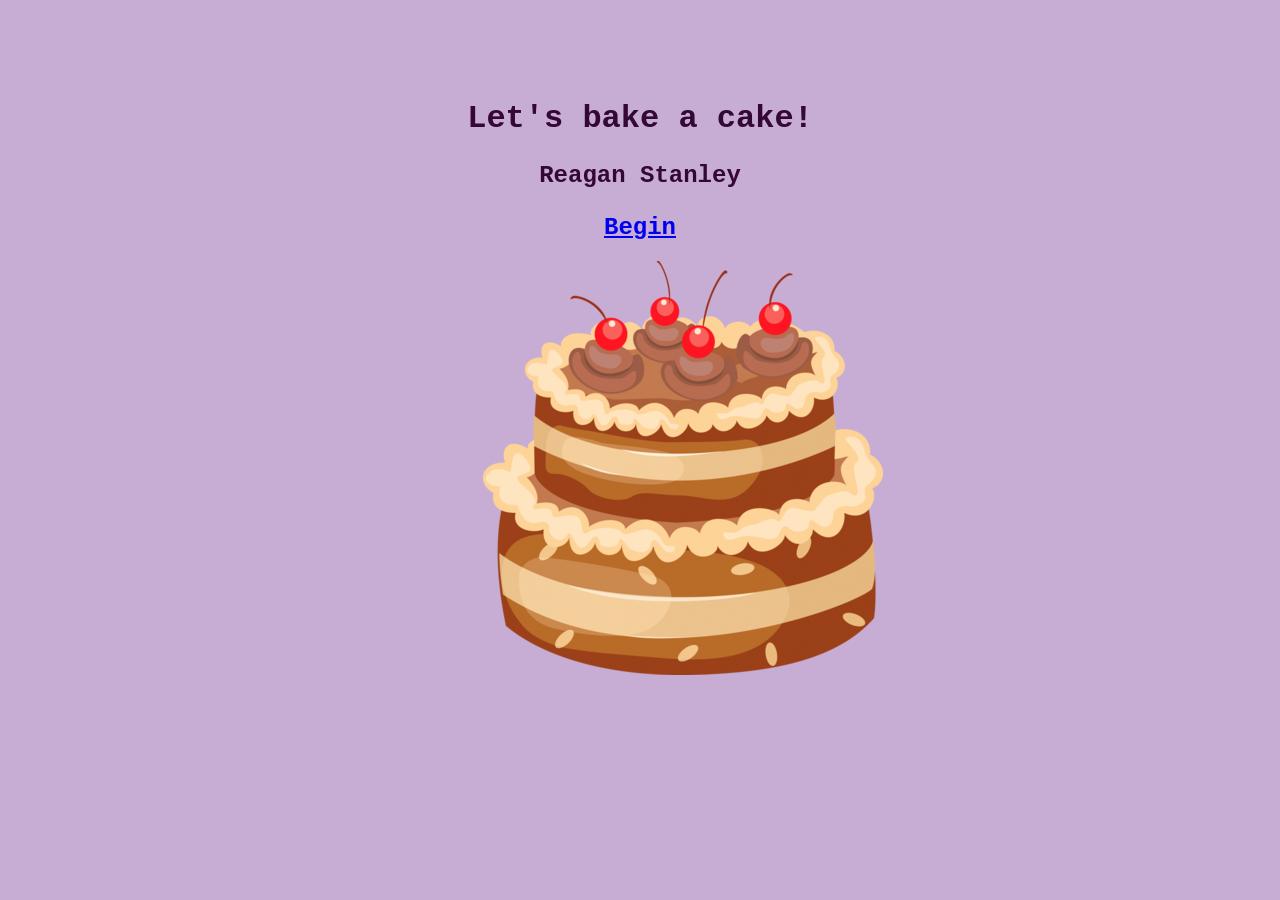
<file: index.html>
<!DOCTYPE html>
<html lang="en">
    <body>
    <link rel="stylesheet" href="./assets/css/styles.css">
<h1>Let's bake a cake!</h1>
<h2>Reagan Stanley</h2>
<h2><a href="/pageone.html">Begin</a></h2>
<div class="cakereborn">
<img src="assets/css/img/cakereborn (2).png" alt="cake"> </div>
    </body>
</html>
</file>
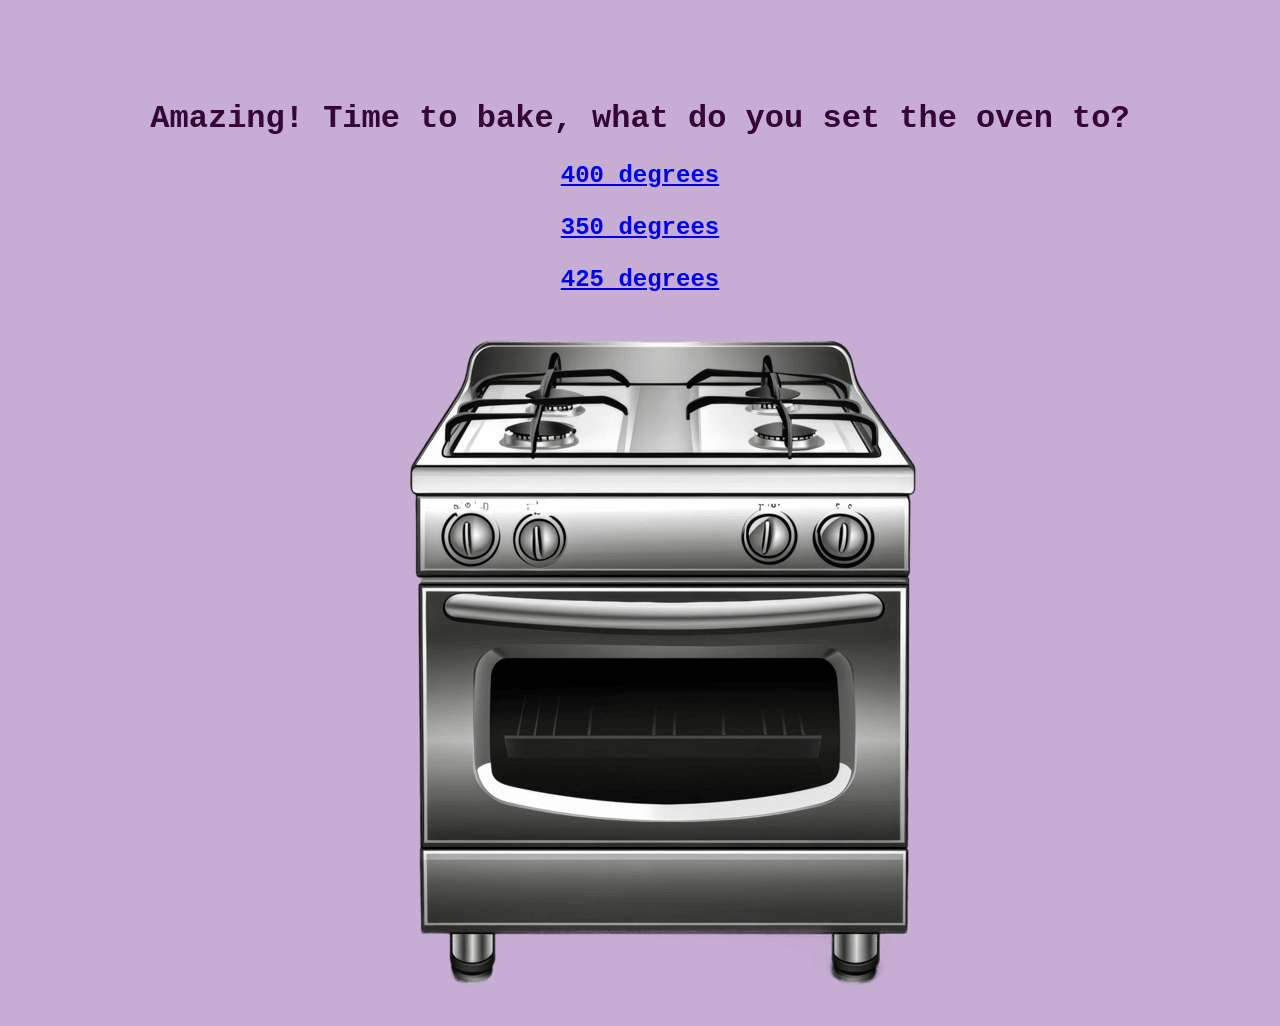
<file: pageeight.html>
<!DOCTYPE html>
<html lang="en">
    <body>
        <link rel="stylesheet" href="./assets/css/styles.css">
<h1>Amazing! Time to bake, what do you set the oven to?</h1>
<h2><a href="/pagenine.html">400 degrees</a></h2>
<h2><a href="/pageten.html">350 degrees</a></h2>
<h2><a href="/pagenine.html">425 degrees</a></h2>
<div class="eightpics"><img src="assets/css/img/overn.png" alt="over">
</div>
</body>
</html>
</file>
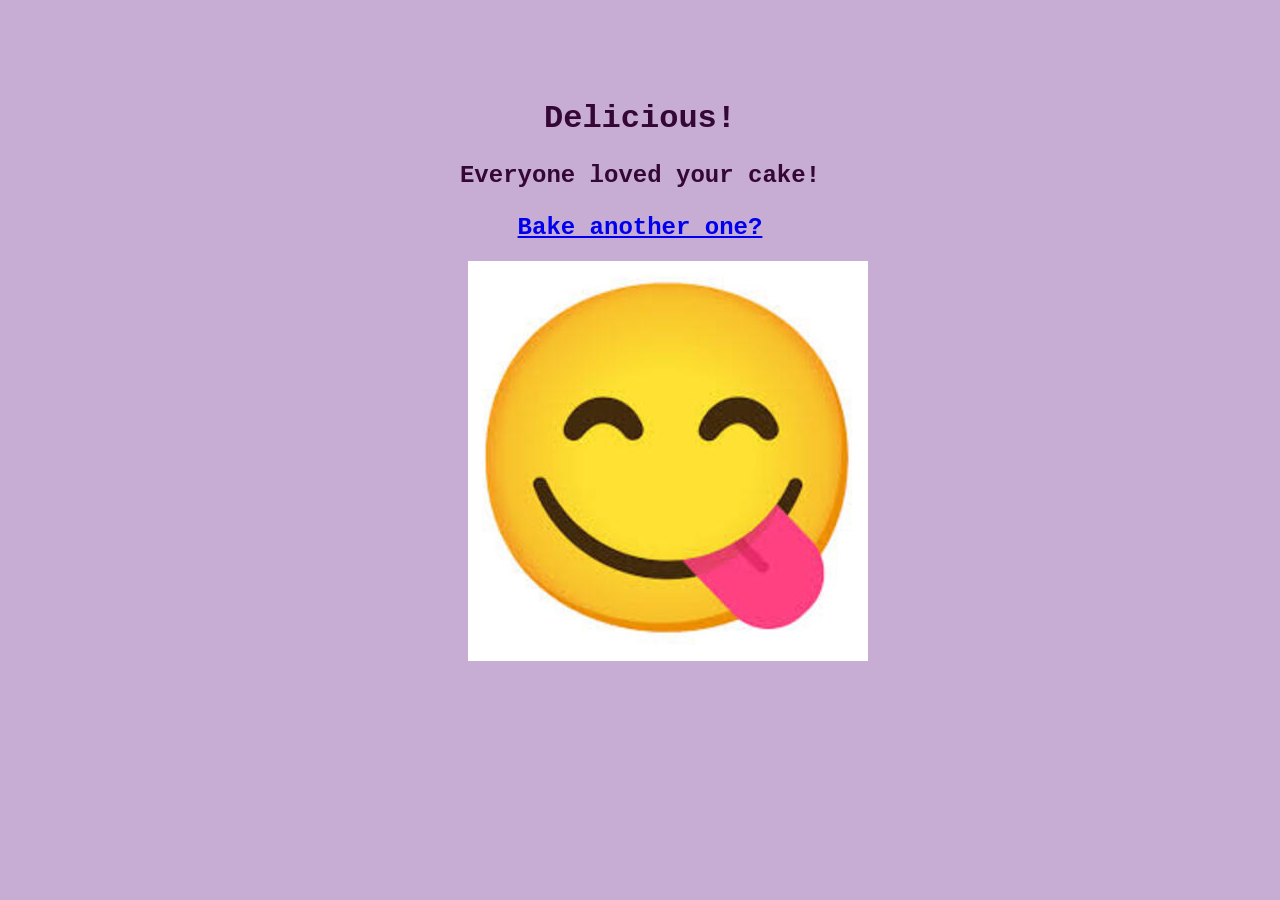
<file: pageeleven.html>
<!DOCTYPE html>
<html lang="en">
    <body>
    <link rel="stylesheet" href="./assets/css/styles.css">
<h1>Delicious!</h1>
<h2>Everyone loved your cake!</h2>
<h2><a href="/index.html">Bake another one?</a></h2>
<div class="elvpics"><img src="assets/css/img/tasty (1).jpg" alt="tasty"></div>
</body>
</html>
</file>
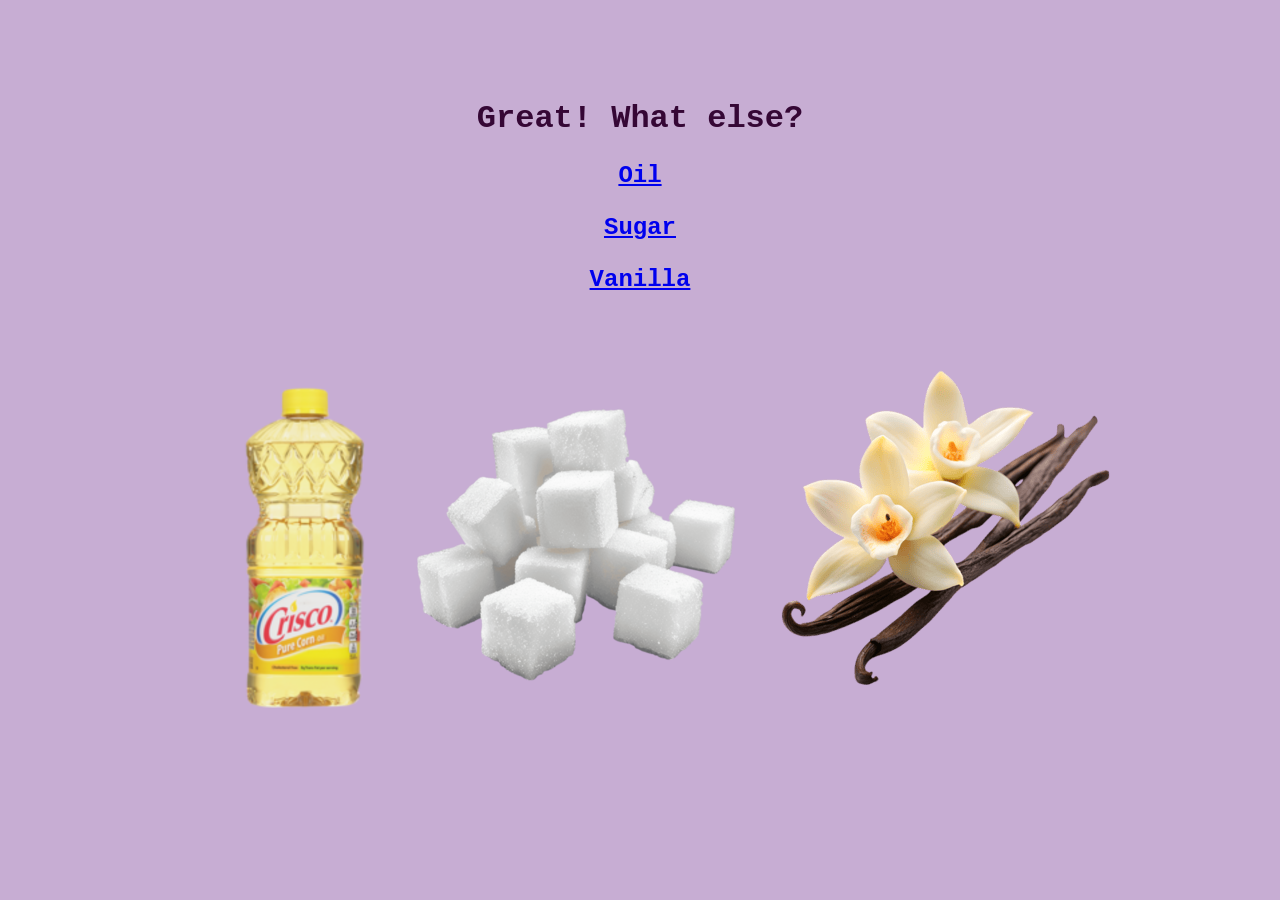
<file: pagefive.html>
<!DOCTYPE html>
<html lang="en">
    <body>
    <link rel="stylesheet" href="./assets/css/styles.css">
<h1>Great! What else?</h1>
<h2><a href="/pageeight.html">Oil</a></h2>
<h2><a href="/pagefive.html">Sugar</a></h2>
<h2><a href="/pagesix.html">Vanilla</a></h2>
<div class="fivepics"><img src="assets/css/img/oil (1) (1) (1).png" alt="oil">
<img src="assets/css/img/sugar (1).png" alt="sugar">
<img src="assets/css/img/vanilla.png" alt="vanilla"></div>
</body>
</html>
</file>
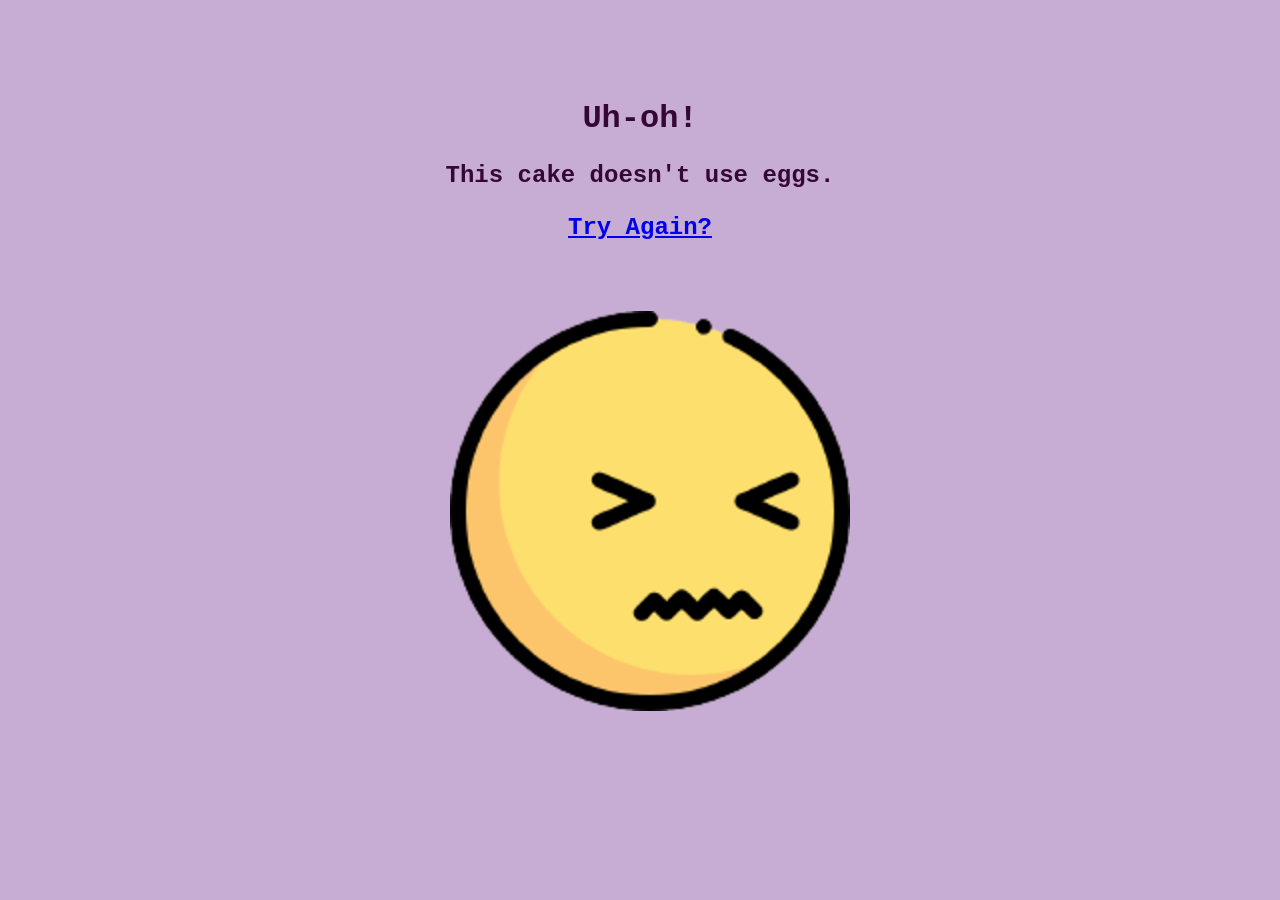
<file: pagefour.html>
<!DOCTYPE html>
<html lang="en">
    <body>
    <link rel="stylesheet" href="./assets/css/styles.css">
<h1>Uh-oh!</h1>
<h2>This cake doesn't use eggs.</h2>
<h2><a href="/index.html">Try Again?</a>
<div class="fourpics"><img src="assets/css/img/uhoh (1).png" alt="oops"></div>
</body>
</html>
</file>
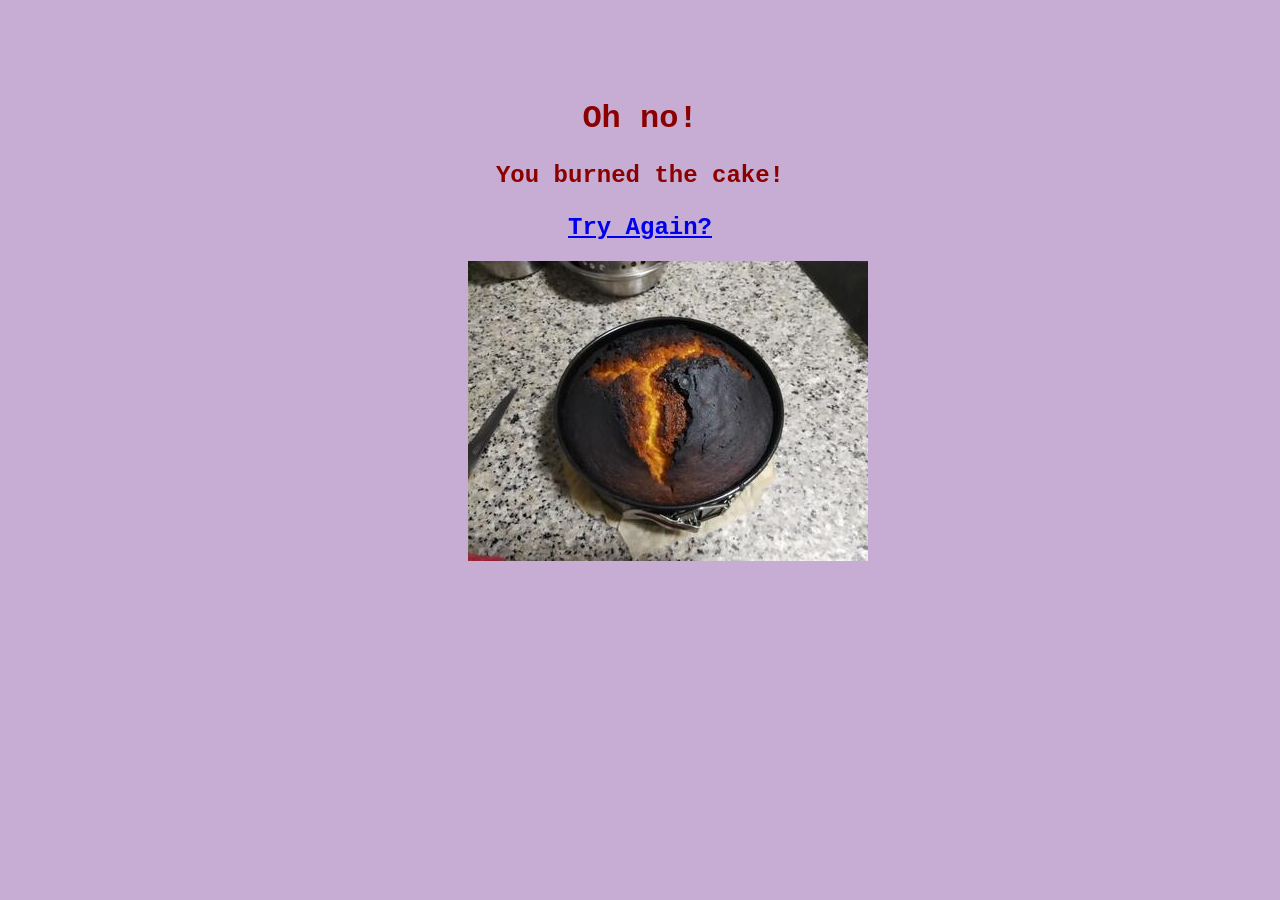
<file: pagenine.html>
<!DOCTYPE html>
<html lang="en">
    <body>
        <h1 style="color: darkred;">Oh no!</h1>
    <h2 style="color: darkred;">You burned the cake!</h2>
<h2><a href="/index.html">Try Again?</a></h2>
<link rel="stylesheet" href="./assets/css/styles.css">
<div class="ninepics"><img src="assets/css/img/burn (1).jpg" alt="burnt">
</div>
</body>
</html>
</file>
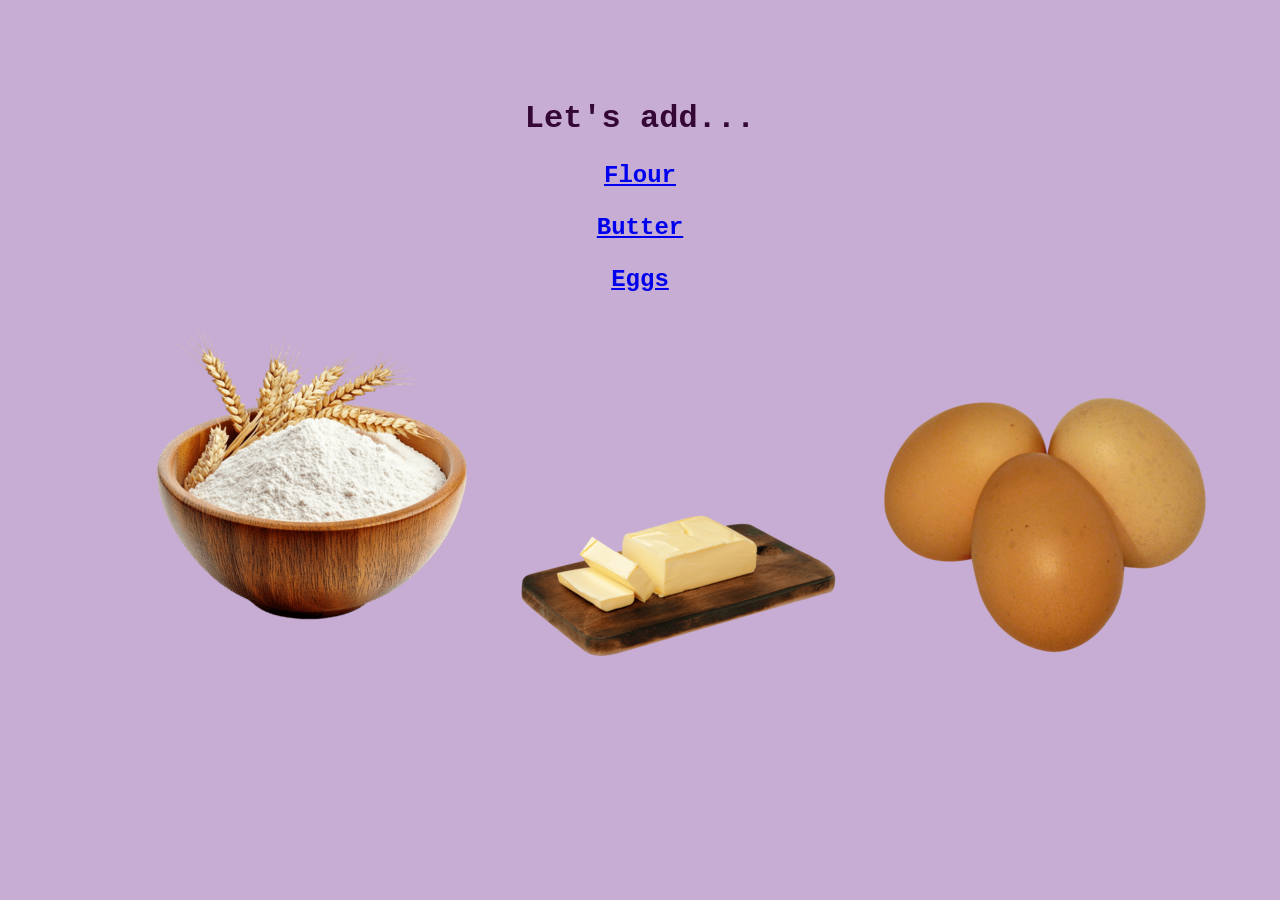
<file: pageone.html>
<html lang="en">
    <body>
    <link rel="stylesheet" href="./assets/css/styles.css">
<h1>Let's add...</h1>
    <h2><a href="/pagetwo.html">Flour</a></h2>
    <h2><a href="/pagethree.html">Butter</a></h2>
    <h2><a href="/pagefour.html">Eggs</a></h2>
<div class="firstpics"><img src="assets/css/img/flour.png" alt="flour">
<img src="assets/css/img/butter3.png" alt="butter">
<img src="assets/css/img/eggs2 (1).png" alt="eggs"></div>
    </body>
</html>
</file>
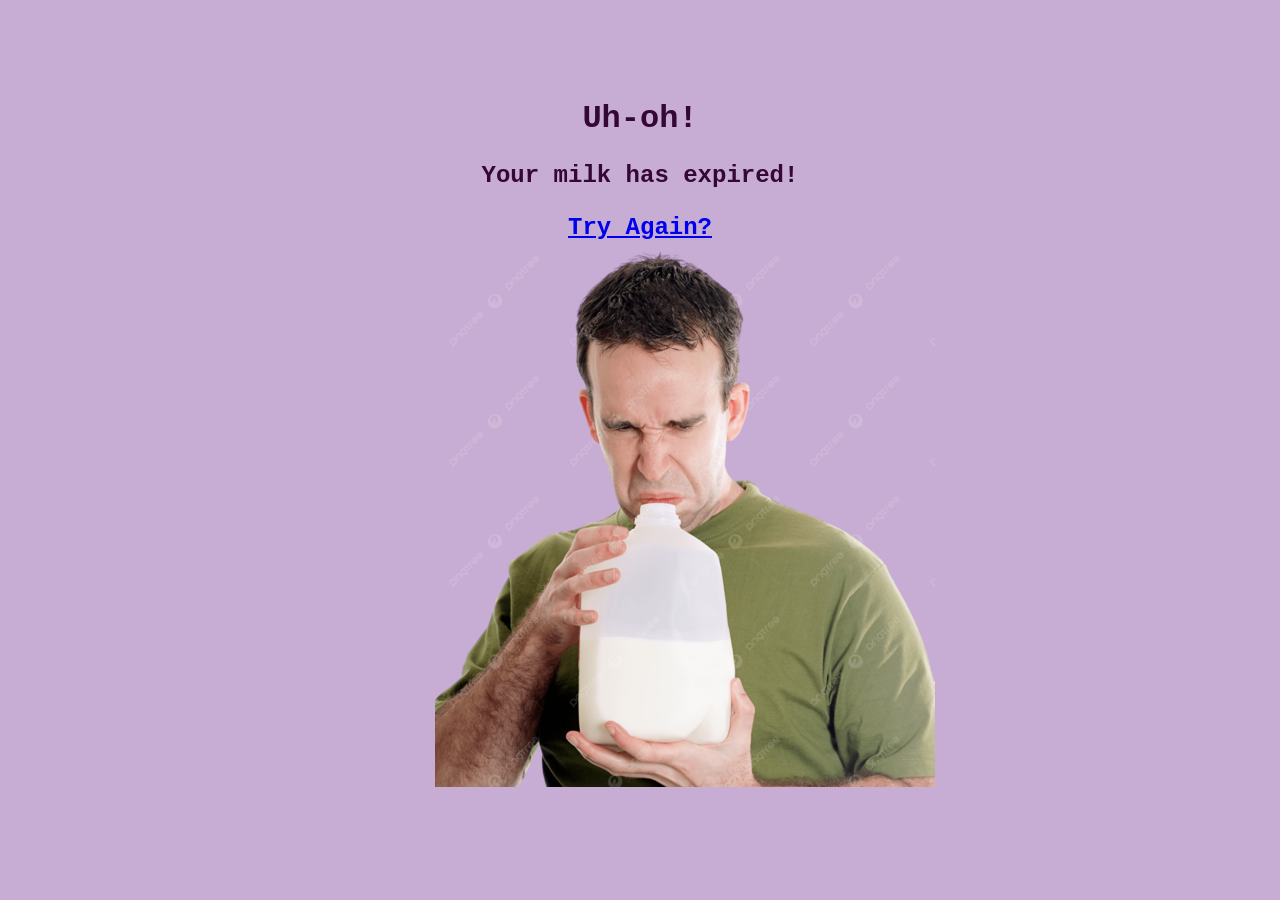
<file: pageseven.html>
<!DOCTYPE html>
<html lang="en">
    <body>
        <link rel="stylesheet" href="./assets/css/styles.css">
<h1>Uh-oh!</h1>
<h2>Your milk has expired!</h2>
<h2><a href="/index.html">Try Again?</a>
    <div class="sevpics"><img src="assets/css/img/badmilk (1).png" alt="badmilk">
</div>
</body>
</html>
</file>
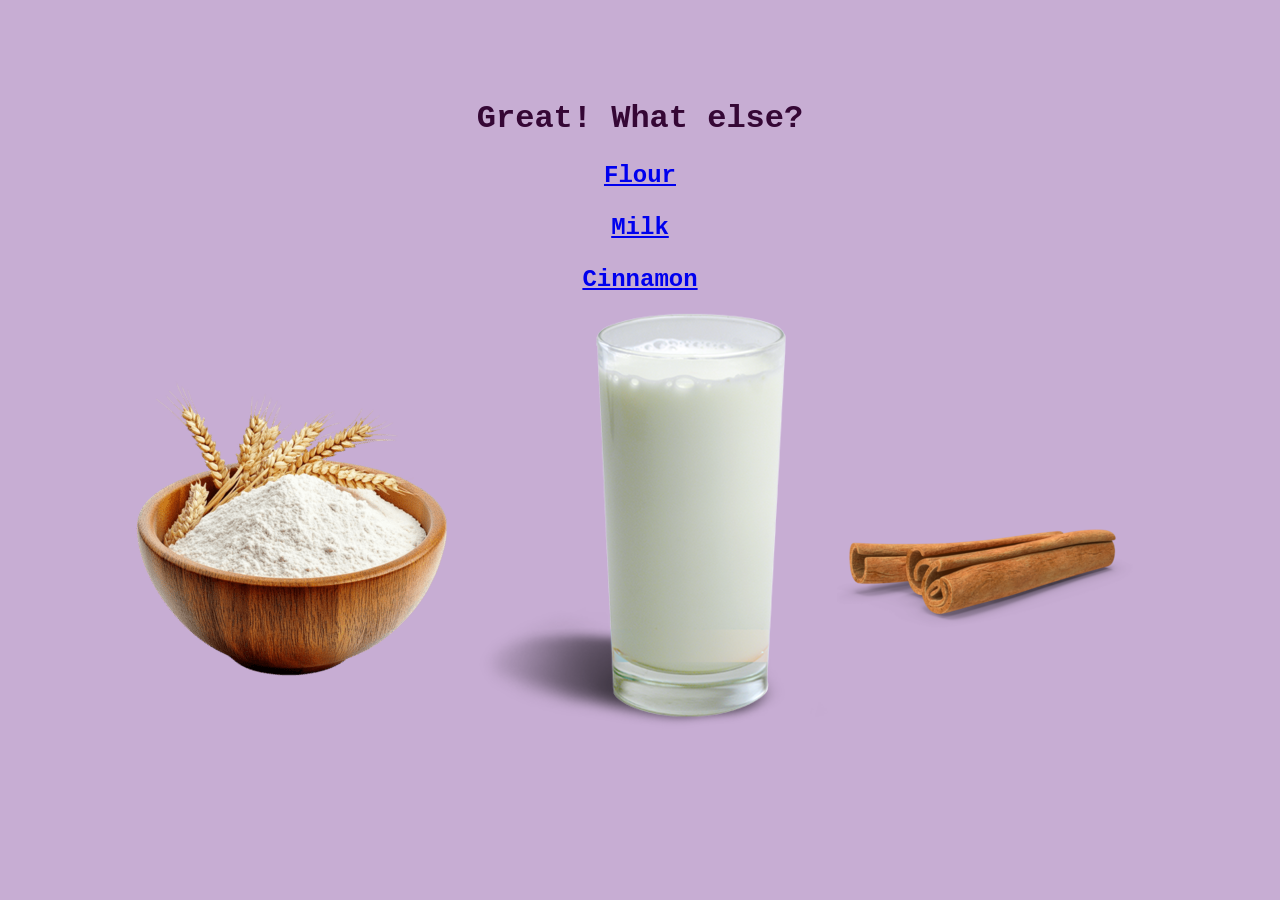
<file: pagesix.html>
<!DOCTYPE html>
<html lang="en">
    <body>
    <link rel="stylesheet" href="./assets/css/styles.css">
<h1>Great! What else?</h1>
<h2><a href="/pagetwo.html">Flour</a></h2>
<h2><a href="/pageseven.html">Milk</a></h2>
<h2><a href="/pageeight.html">Cinnamon</a></h2>
<div class="sixpics"><img src="assets/css/img/flour.png" alt="flour">
<img src="assets/css/img/milk2 (1).png" alt="milk">
<img src="assets/css/img/cinn (1).png" alt="cinnamon"></div>
</body>
</html>
</file>
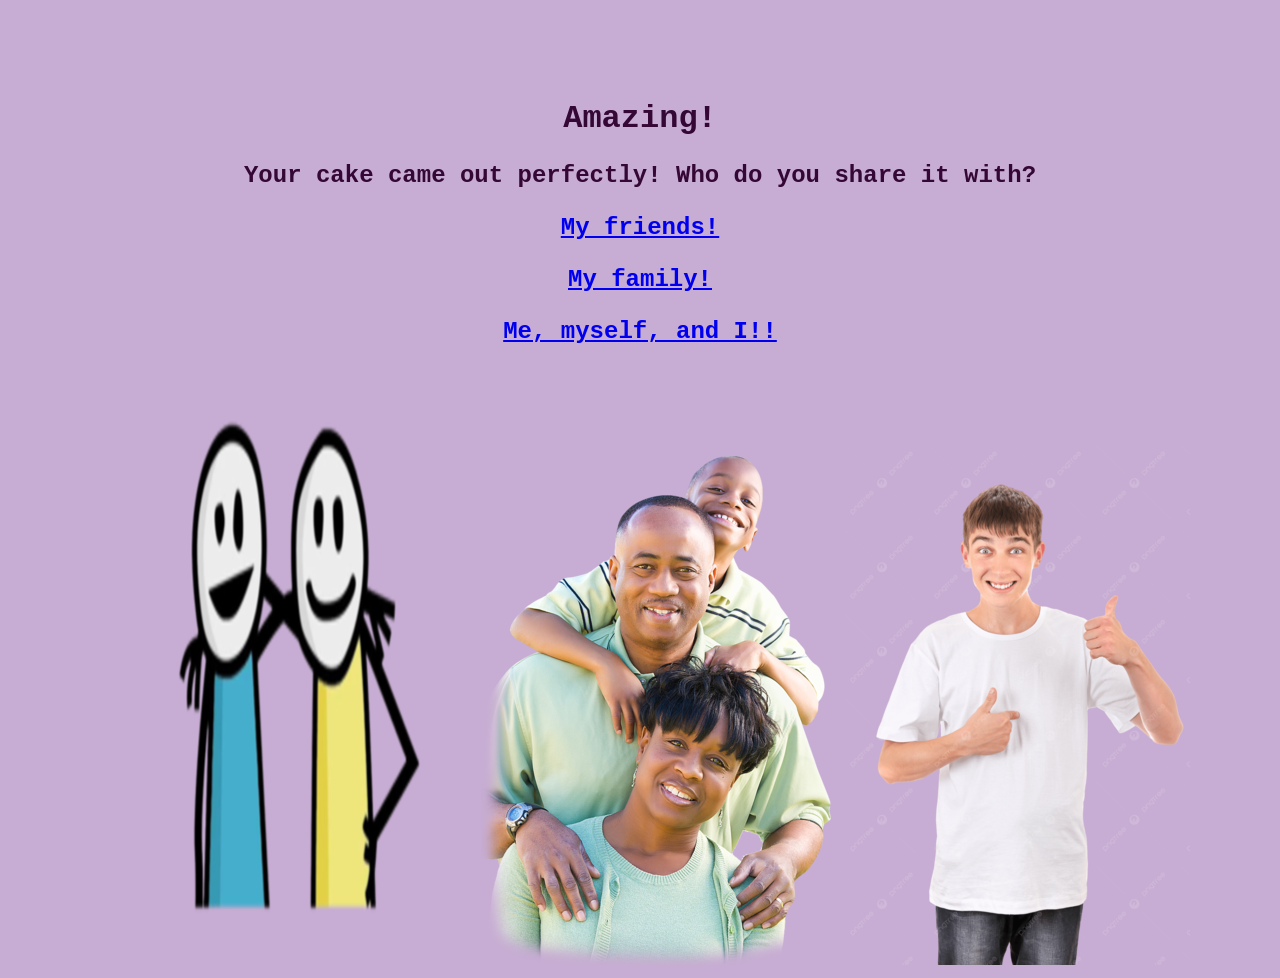
<file: pageten.html>
<!DOCTYPE html>
<html lang="en">
    <body>
        <link rel="stylesheet" href="./assets/css/styles.css">
<h1>Amazing!</h1>
<h2>Your cake came out perfectly! Who do you share it with?</h2>
<h2><a href="pageeleven.html">My friends!</a></h2>
<h2><a href="pageeleven.html">My family!</a></h2>
<h2><a href="pagetwelve.html">Me, myself, and I!!</a></h2>
<div class="tenpics"><img src="assets/css/img/friends (1) (1) (1) (1).png" alt="friends">
<img src="assets/css/img/family (1).png" alt="family">
<img src="assets/css/img/pint (1).png" alt="myself"></div>
</body>
</html>
</file>
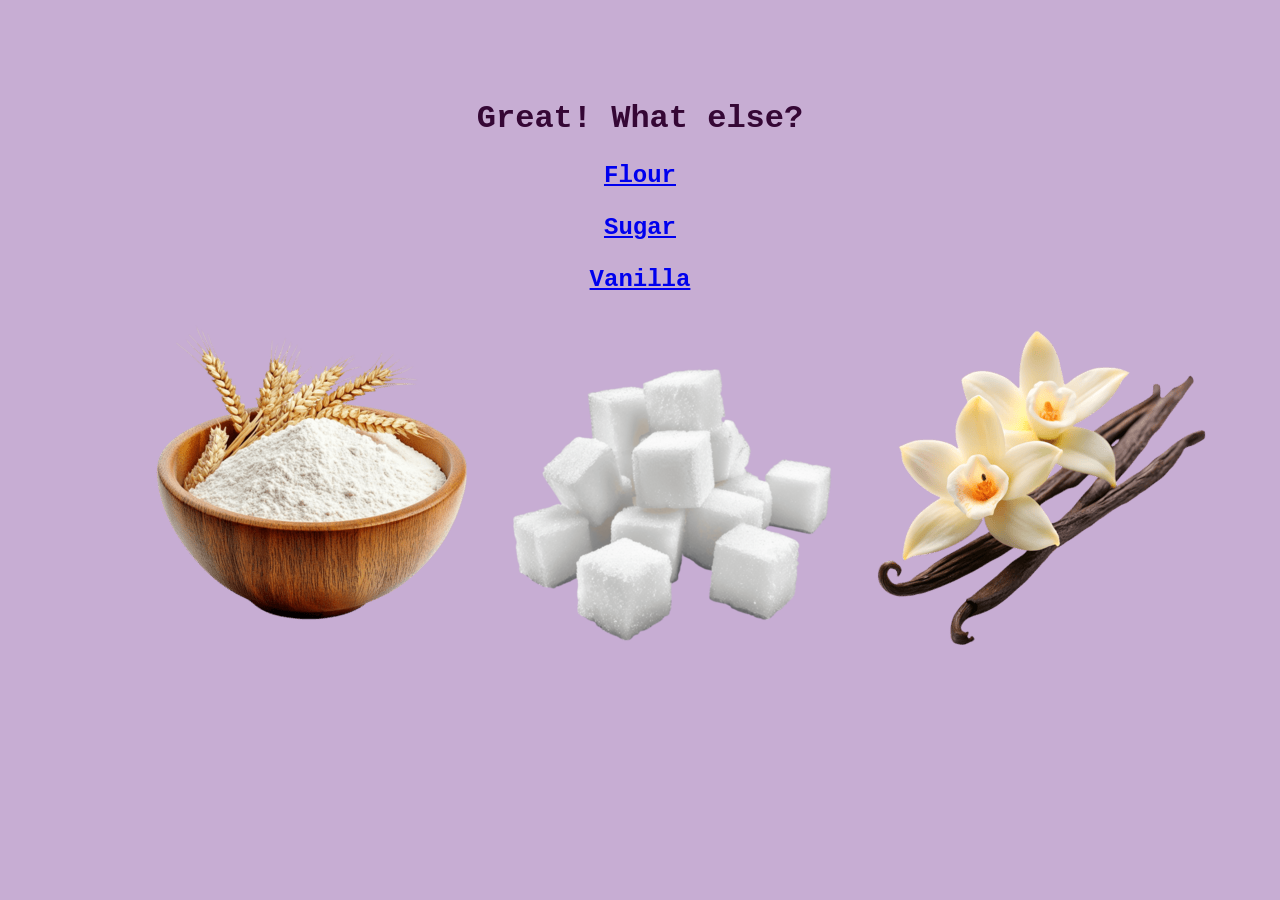
<file: pagethree.html>
<!DOCTYPE html>
<html lang="en">
    <body>
        <link rel="stylesheet" href="./assets/css/styles.css">
<h1>Great! What else?</h1>
<h2><a href="/pagetwo.html">Flour</a></h2>
<h2><a href="/pagefive.html">Sugar</a></h2>
<h2><a href="/pagesix.html">Vanilla</a></h2>
<div class="threepics"><img src="assets/css/img/flour.png" alt="flour">
<img src="assets/css/img/sugar (1).png" alt="sugar">
<img src="assets/css/img/vanilla.png" alt="vanilla"></div>
</body>
</html>
</file>
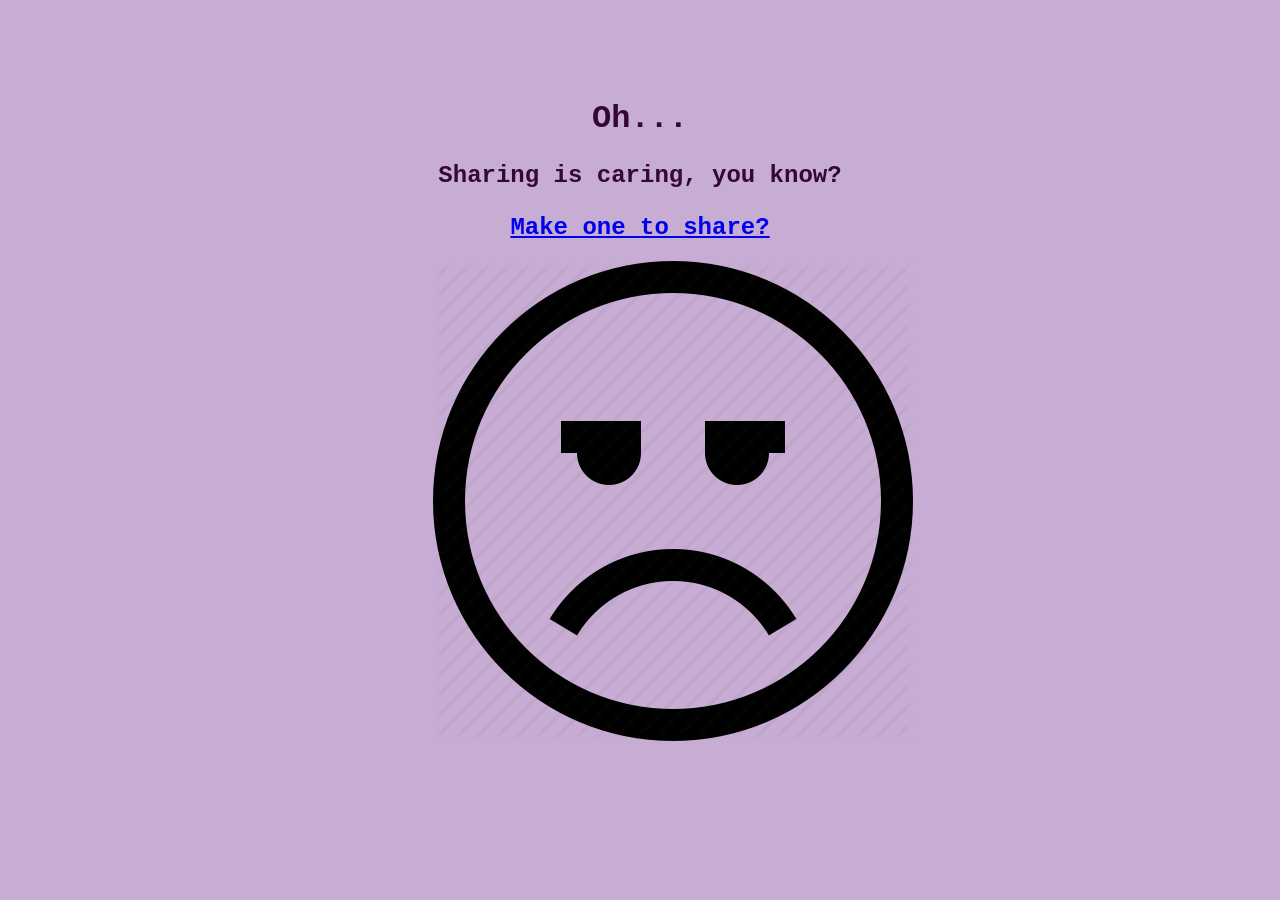
<file: pagetwelve.html>
<!DOCTYPE html>
<html lang="en">
    <body>
        <link rel="stylesheet" href="./assets/css/styles.css">
<h1>Oh...</h1>
<h2>Sharing is caring, you know?</h2>
<h2><a href="/index.html">Make one to share?</a></h2>
<div class="lastpics"><img src="assets/css/img/frown.png" alt="frown">
</div>
</body>
</html>
</file>
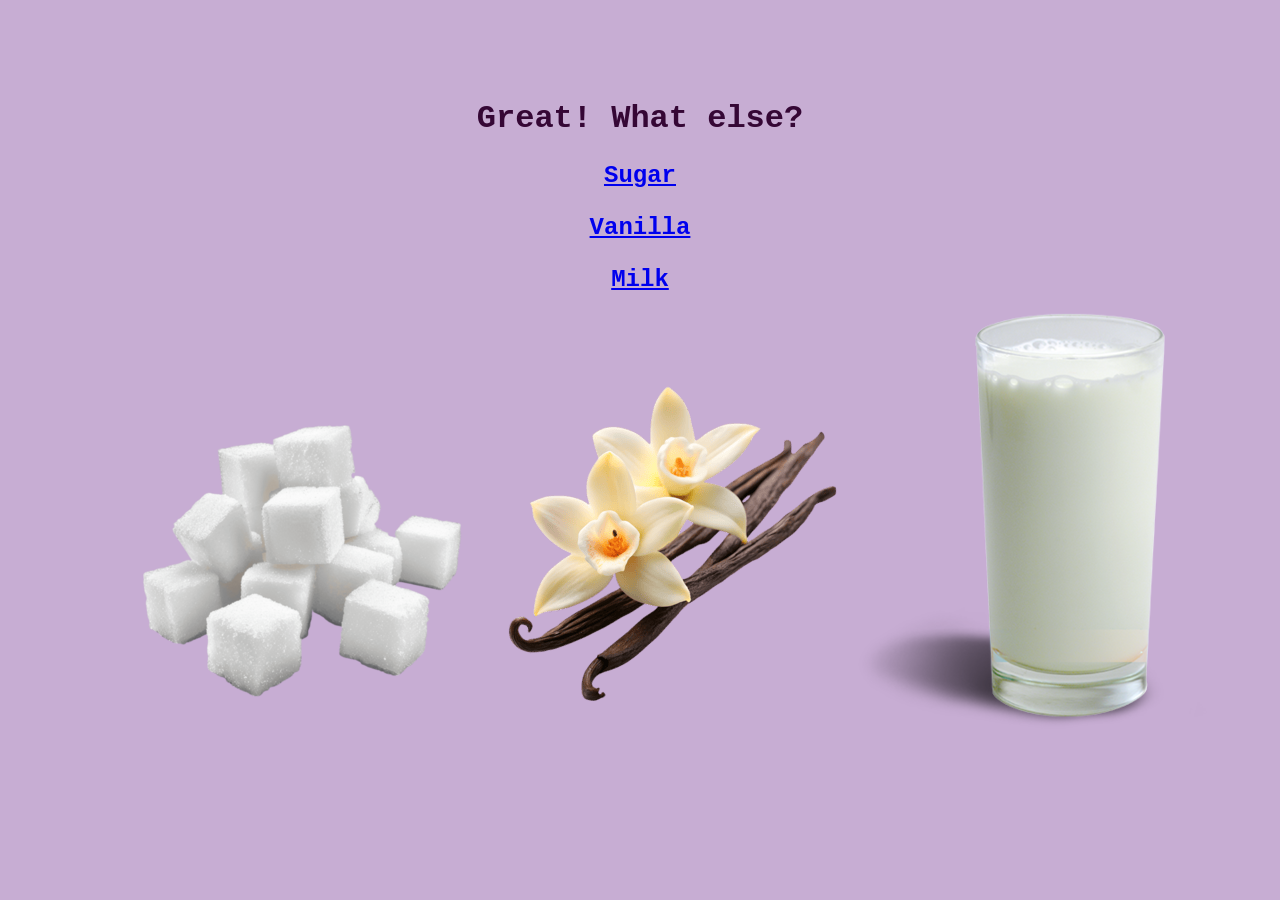
<file: pagetwo.html>
<!DOCTYPE html>
<hmtl lang="en">
    <body>
        <link rel="stylesheet" href="./assets/css/styles.css">
    <h1>Great! What else?</h1>
    <h2><a href="/pagefive.html">Sugar</a></h2>
    <h2><a href="/pagesix.html">Vanilla</a></h2>
    <h2><a href="/pageseven.html">Milk</a></h2>
    <div class="secpics"><img src="assets/css/img/sugar (1).png" alt="sugar">
<img src="assets/css/img/vanilla.png" alt="vanilla">
<img src="assets/css/img/milk2 (1).png" alt="milk"></div>
    </body>

    
</hmtl>
</file>
<file: assets/css/styles.css>
/* styles.css */
body {
	background-color: #c7add3;
	font-family: 'Courier New', Courier, monospace, sans-serif;
}
h1 {
	color: rgb(53, 7, 53);
	font-size: 500 px;
	text-align: center;
	 font-family: "Courier New", sans-serif;
  font-weight: 900;
  font-style: normal;
  margin-top: 100px;
}

h2 {
	color: rgb(53, 7, 53);
	font-size: 40 px;
	text-align: center;
	 font-family: "Courier New", sans-serif;
  font-optical-sizing: auto;
  font-weight: 900;
  font-style: normal;
  margin-top: 25px;
}
.cakereborn {
   margin-left: 475px; 
}
.firstpics{
	margin-left: 120px;
}
.secpics {
	margin-left: 120px;
}
.threepics {
margin-left: 120px;
}
.fourpics {
	margin-left: 20px;
	margin-top: 70px;
}
.fivepics {
	margin-left: 210px;

}
.sixpics {
	margin-left: 100px;
}
.sevpics {
	margin-left: 90px;
}
.eightpics {
	margin-left: 375px;
}
.ninepics{
	margin-left: 460px;
}
.tenpics {
	margin-left:120px;
}
.elvpics {
	margin-left: 460px;
}
.lastpics {
margin-left: 425px;
}
</file>
